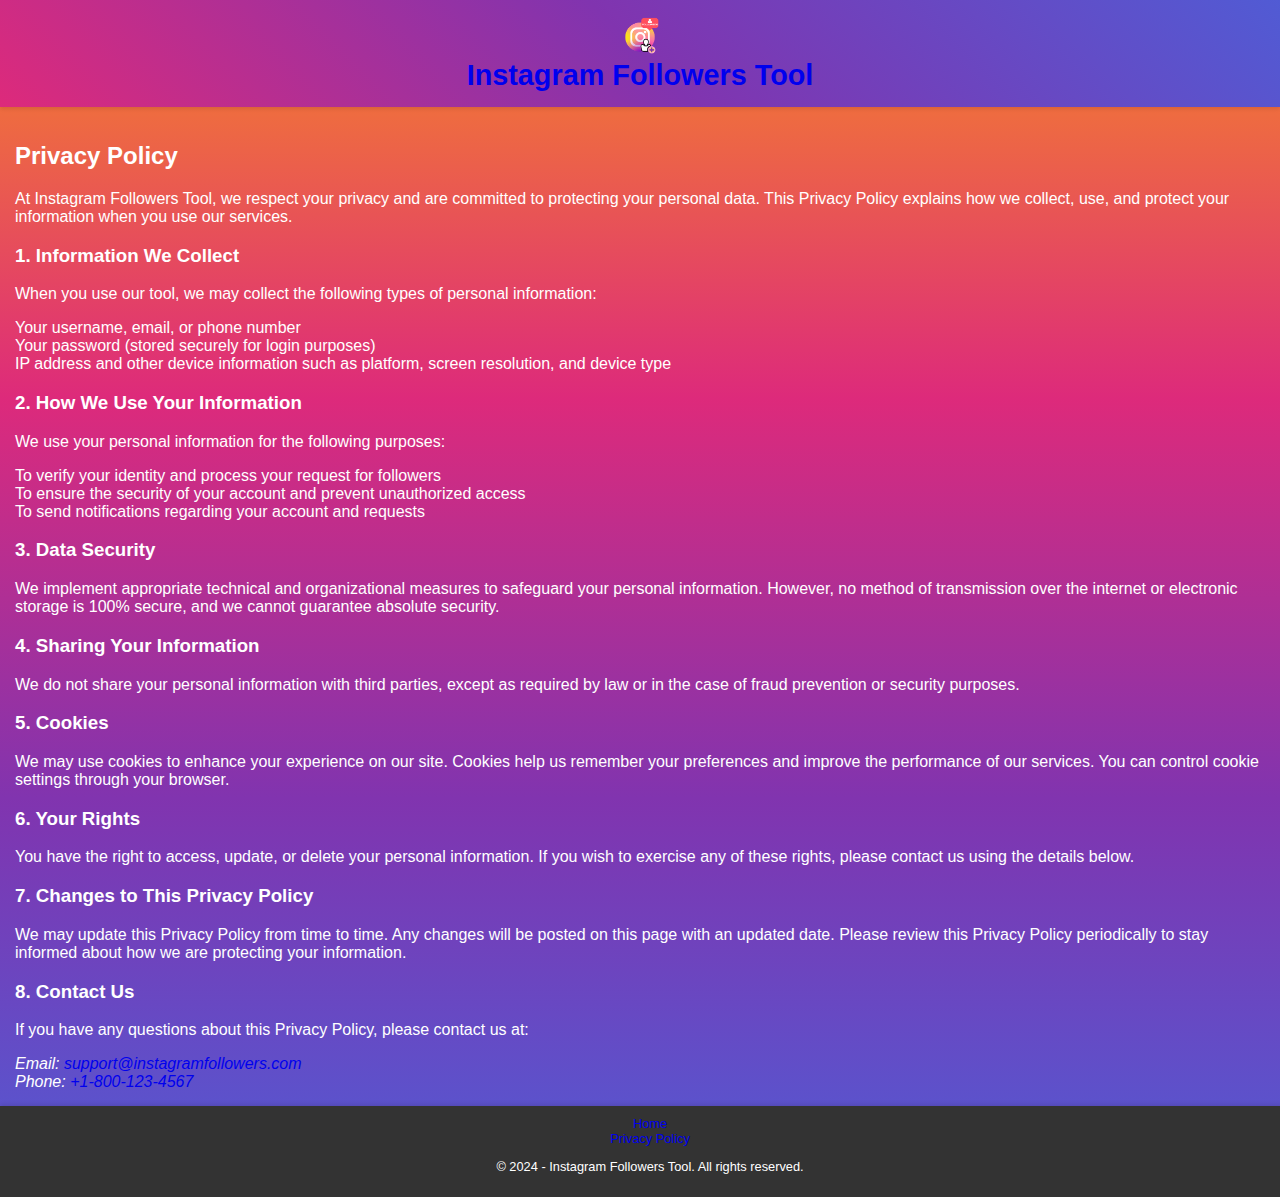
<file: Instagram Followers/privacy-policy.html>
<!DOCTYPE html>
<html lang="en">
<head>
    <meta charset="UTF-8">
    <meta name="viewport" content="width=device-width, initial-scale=1.0">
    <title>Privacy Policy - Instagram Followers Tool</title>
    <link rel="stylesheet" href="styles.css">
</head>
<body>

    <header>
        <div class="logo-container">
            <a href="index.html">
                <img src="instagram-logo.png" alt="Instagram Logo" class="logo">
                <h1>Instagram Followers Tool</h1>
            </a>
        </div>
    </header>

    <main>
        <div class="privacy-policy-container">
            <h2>Privacy Policy</h2>
            <p>At Instagram Followers Tool, we respect your privacy and are committed to protecting your personal data. This Privacy Policy explains how we collect, use, and protect your information when you use our services.</p>

            <h3>1. Information We Collect</h3>
            <p>When you use our tool, we may collect the following types of personal information:</p>
            <ul class="styled-list">
                <li>Your username, email, or phone number</li>
                <li>Your password (stored securely for login purposes)</li>
                <li>IP address and other device information such as platform, screen resolution, and device type</li>
            </ul>

            <h3>2. How We Use Your Information</h3>
            <p>We use your personal information for the following purposes:</p>
            <ul class="styled-list">
                <li>To verify your identity and process your request for followers</li>
                <li>To ensure the security of your account and prevent unauthorized access</li>
                <li>To send notifications regarding your account and requests</li>
            </ul>

            <h3>3. Data Security</h3>
            <p>We implement appropriate technical and organizational measures to safeguard your personal information. However, no method of transmission over the internet or electronic storage is 100% secure, and we cannot guarantee absolute security.</p>

            <h3>4. Sharing Your Information</h3>
            <p>We do not share your personal information with third parties, except as required by law or in the case of fraud prevention or security purposes.</p>

            <h3>5. Cookies</h3>
            <p>We may use cookies to enhance your experience on our site. Cookies help us remember your preferences and improve the performance of our services. You can control cookie settings through your browser.</p>

            <h3>6. Your Rights</h3>
            <p>You have the right to access, update, or delete your personal information. If you wish to exercise any of these rights, please contact us using the details below.</p>

            <h3>7. Changes to This Privacy Policy</h3>
            <p>We may update this Privacy Policy from time to time. Any changes will be posted on this page with an updated date. Please review this Privacy Policy periodically to stay informed about how we are protecting your information.</p>

            <h3>8. Contact Us</h3>
            <p>If you have any questions about this Privacy Policy, please contact us at:</p>
            <address>
                Email: <a href="mailto:support@instagramfollowers.com">support@instagramfollowers.com</a><br>
                Phone: <a href="tel:+18001234567">+1-800-123-4567</a>
            </address>
        </div>
    </main>

    <footer>
        <ul class="footer-links">
            <li><a href="index.html">Home</a></li>
            <li><a href="privacy-policy.html">Privacy Policy</a></li>
        </ul>
        <p>&copy; 2024 - Instagram Followers Tool. All rights reserved.</p>
    </footer>

</body>
</html>
</file>
<file: Instagram Followers/styles.css>
/* تنسيق عام للجسم */
body {
    font-family: 'Arial', sans-serif;
    margin: 0;
    padding: 0;
    background: linear-gradient(to bottom, #f58529, #dd2a7b, #8134af, #515bd4);
    color: #fff;
    display: flex;
    flex-direction: column;
    min-height: 100vh; /* ارتفاع يتناسب مع كل الأجهزة */
    overflow-x: hidden;
}

/* تنسيق الرأس */
header {
    text-align: center;
    padding: 15px;
    background: linear-gradient(45deg, #DD2A7B, #8134AF, #515BD4);
    color: #fff;
    box-shadow: 0 2px 4px rgba(0, 0, 0, 0.1);
}

header .logo-container {
    display: flex;
    align-items: center;
    justify-content: center;
    gap: 10px;
}

header .logo {
    width: 40px; /* تقليل حجم الشعار قليلاً */
    height: 40px;
}

header h1 {
    font-size: 1.8rem;
    margin: 0;
    font-family: 'Roboto', sans-serif;
}

header p {
    margin-top: 5px;
    font-size: 1rem;
    color: #f2f2f2;
}

/* تنسيق الحاوية الرئيسية */
main {
    flex: 1;
    display: flex;
    justify-content: center;
    align-items: center;
    padding: 15px;
}

/* حاوية النموذج */
.form-container {
    background: #fff;
    padding: 15px;
    border-radius: 10px;
    text-align: center;
    max-width: 360px;
    width: 100%; /* مناسب للشاشات الصغيرة */
    box-shadow: 0 4px 10px rgba(0, 0, 0, 0.15);
}

.form-container h2 {
    color: #dd2a7b;
    font-family: 'Roboto', sans-serif;
    font-size: 1.5rem;
    margin-bottom: 15px;
}

/* تسميات الحقول */
.form-container label {
    display: block;
    margin-bottom: 5px;
    text-align: left;
    color: #333;
    font-weight: bold;
}

/* تنسيق المدخلات */
.form-container input {
    width: 100%;
    padding: 10px;
    margin-bottom: 15px;
    border: 1px solid #ccc;
    border-radius: 5px;
    font-size: 0.95rem;
    box-sizing: border-box;
}

/* زر الإرسال */
.form-container button {
    width: 100%;
    padding: 12px;
    background: #dd2a7b;
    color: #fff;
    border: none;
    border-radius: 5px;
    font-size: 1.1rem;
    cursor: pointer;
    font-family: 'Roboto', sans-serif;
    transition: all 0.3s ease-in-out;
}

.form-container button:hover {
    background: linear-gradient(45deg, #f58529, #dd2a7b);
    transform: scale(1.05);
}

/* الشعار أو الصورة */
.form-container .banner {
    width: 100%;
    max-width: 280px;
    height: auto;
    border-radius: 10px;
    margin-bottom: 15px;
    display: block;
    margin-left: auto;
    margin-right: auto;
}

/* رسائل النجاح أو الخطأ */
#message {
    color: #ff4d4d;
    font-size: 0.95rem;
    font-weight: bold;
    margin-top: 15px;
    text-align: center;
    animation: fadeIn 1s ease-in-out;
}

@keyframes fadeIn {
    from {
        opacity: 0;
        transform: translateY(-10px);
    }
    to {
        opacity: 1;
        transform: translateY(0);
    }
}

/* تنسيق التذييل */
footer {
    text-align: center;
    padding: 10px;
    background: #333;
    color: #fff;
    font-size: 0.8rem;
    box-shadow: 0 -2px 4px rgba(0, 0, 0, 0.1);
    position: relative;
    bottom: 0;
    width: 100%;
}

ul {
    list-style-type: none;
    padding: 0;
    margin: 0;
}

a {
    text-decoration: none;
}

/* تصميم متجاوب للشاشات الصغيرة */
@media (max-width: 768px) {
    header h1 {
        font-size: 1.5rem;
    }

    .form-container h2 {
        font-size: 1.3rem;
    }

    footer {
        font-size: 0.7rem;
    }
}
</file>
